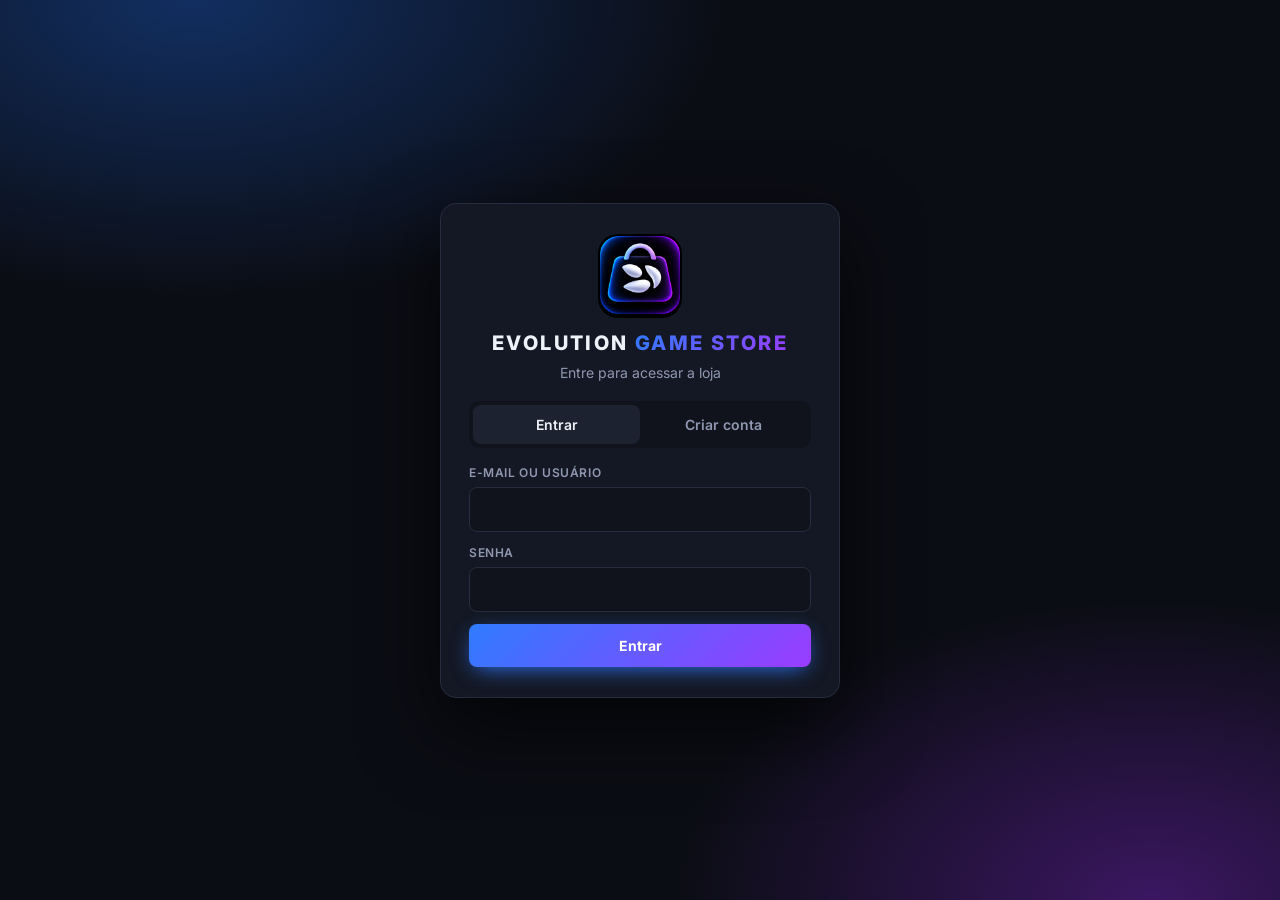
<file: index.html>
<!DOCTYPE html>
<html lang="pt-BR">
<head>
<meta charset="UTF-8">
<meta name="viewport" content="width=device-width, initial-scale=1, viewport-fit=cover">
<title>Evolution Game Store</title>
<meta name="theme-color" content="#0b0d14">
<link rel="icon" href="favicon.png">
<link rel="preconnect" href="https://fonts.googleapis.com">
<link href="https://fonts.googleapis.com/css2?family=Inter:wght@400;500;600;700;800&display=swap" rel="stylesheet">
<link rel="stylesheet" href="style.css">
</head>
<body>

<!-- AUTENTICAÇÃO (obrigatória) -->
<div id="auth" class="auth">
  <div class="auth-card">
    <img src="logo.png" class="auth-logo" alt="Evolution Game Store">
    <h1>EVOLUTION <span>GAME STORE</span></h1>
    <p class="auth-sub">Entre para acessar a loja</p>
    <div class="tabs">
      <button class="tab on" data-tab="login">Entrar</button>
      <button class="tab" data-tab="register">Criar conta</button>
    </div>

    <form id="form-login" class="form">
      <label>E-mail ou usuário<input id="l-id" autocomplete="username" required></label>
      <label>Senha<input id="l-pass" type="password" autocomplete="current-password" required></label>
      <div class="err" id="l-err"></div>
      <button class="btn btn-primary btn-block" type="submit">Entrar</button>
    </form>

    <form id="form-register" class="form hidden">
      <label>E-mail<input id="r-email" type="email" autocomplete="email" required></label>
      <label>Usuário<input id="r-user" autocomplete="username" maxlength="20" placeholder="letras, números e _" required></label>
      <label>Data de nascimento<input id="r-birth" type="date" required></label>
      <label>Senha<input id="r-pass" type="password" minlength="6" autocomplete="new-password" required></label>
      <div class="err" id="r-err"></div>
      <button class="btn btn-primary btn-block" type="submit">Criar conta</button>
    </form>
  </div>
</div>

<!-- APP -->
<div class="bgfx"></div>
<div id="app" class="hidden">
  <header class="topbar">
    <a class="brand" href="#/"><img src="logo.png" alt=""><span>EVOLUTION<small>GAME STORE</small></span></a>
    <nav class="topnav" id="topnav">
      <a href="#/" data-r="store">Loja</a>
      <a href="#/biblioteca" data-r="library">Biblioteca</a>
      <a href="#/espera" data-r="wish">Lista de espera <b id="wish-count" class="pill hidden"></b></a>
    </nav>
    <div class="search">
      <svg viewBox="0 0 24 24"><circle cx="11" cy="11" r="7"/><path d="M21 21l-4.3-4.3"/></svg>
      <input id="q" type="search" placeholder="Pesquisar jogos, produtoras..." autocomplete="off">
    </div>
    <a class="gear" href="#/config" data-r="settings" title="Configurações"><svg viewBox="0 0 24 24"><circle cx="12" cy="12" r="3"/><path d="M19.4 15a1.7 1.7 0 00.3 1.8l.1.1a2 2 0 11-2.8 2.8l-.1-.1a1.7 1.7 0 00-1.8-.3 1.7 1.7 0 00-1 1.5V21a2 2 0 11-4 0v-.1a1.7 1.7 0 00-1.1-1.5 1.7 1.7 0 00-1.8.3l-.1.1a2 2 0 11-2.8-2.8l.1-.1a1.7 1.7 0 00.3-1.8 1.7 1.7 0 00-1.5-1H3a2 2 0 110-4h.1a1.7 1.7 0 001.5-1.1 1.7 1.7 0 00-.3-1.8l-.1-.1a2 2 0 112.8-2.8l.1.1a1.7 1.7 0 001.8.3H9a1.7 1.7 0 001-1.5V3a2 2 0 114 0v.1a1.7 1.7 0 001 1.5 1.7 1.7 0 001.8-.3l.1-.1a2 2 0 112.8 2.8l-.1.1a1.7 1.7 0 00-.3 1.8V9a1.7 1.7 0 001.5 1H21a2 2 0 110 4h-.1a1.7 1.7 0 00-1.5 1z"/></svg></a>
    <a class="userchip" href="#/conta"><span class="avatar" id="u-avatar">?</span><span id="u-name" class="u-name"></span></a>
  </header>

  <main id="view"></main>

  <footer class="footer">
    <img src="logo.png" alt=""><span>© Evolution Game Store</span>
  </footer>

  <nav class="bottomnav" id="bottomnav">
    <a href="#/" data-r="store"><svg viewBox="0 0 24 24"><path d="M3 10l9-7 9 7v10a2 2 0 01-2 2H5a2 2 0 01-2-2z"/></svg>Loja</a>
    <a href="#/biblioteca" data-r="library"><svg viewBox="0 0 24 24"><path d="M4 4h4v16H4zM10 4h4v16h-4zM16 6l4-1 3 15-4 1z"/></svg>Biblioteca</a>
    <a href="#/espera" data-r="wish"><svg viewBox="0 0 24 24"><circle cx="12" cy="12" r="9"/><path d="M12 7v5l3 2"/></svg>Espera</a>
    <a href="#/conta" data-r="account"><svg viewBox="0 0 24 24"><circle cx="12" cy="8" r="4"/><path d="M4 21a8 8 0 0116 0"/></svg>Conta</a>
  </nav>
</div>

<div id="toast" class="toast"></div>
<script src="app.js"></script>
</body>
</html>
</file>
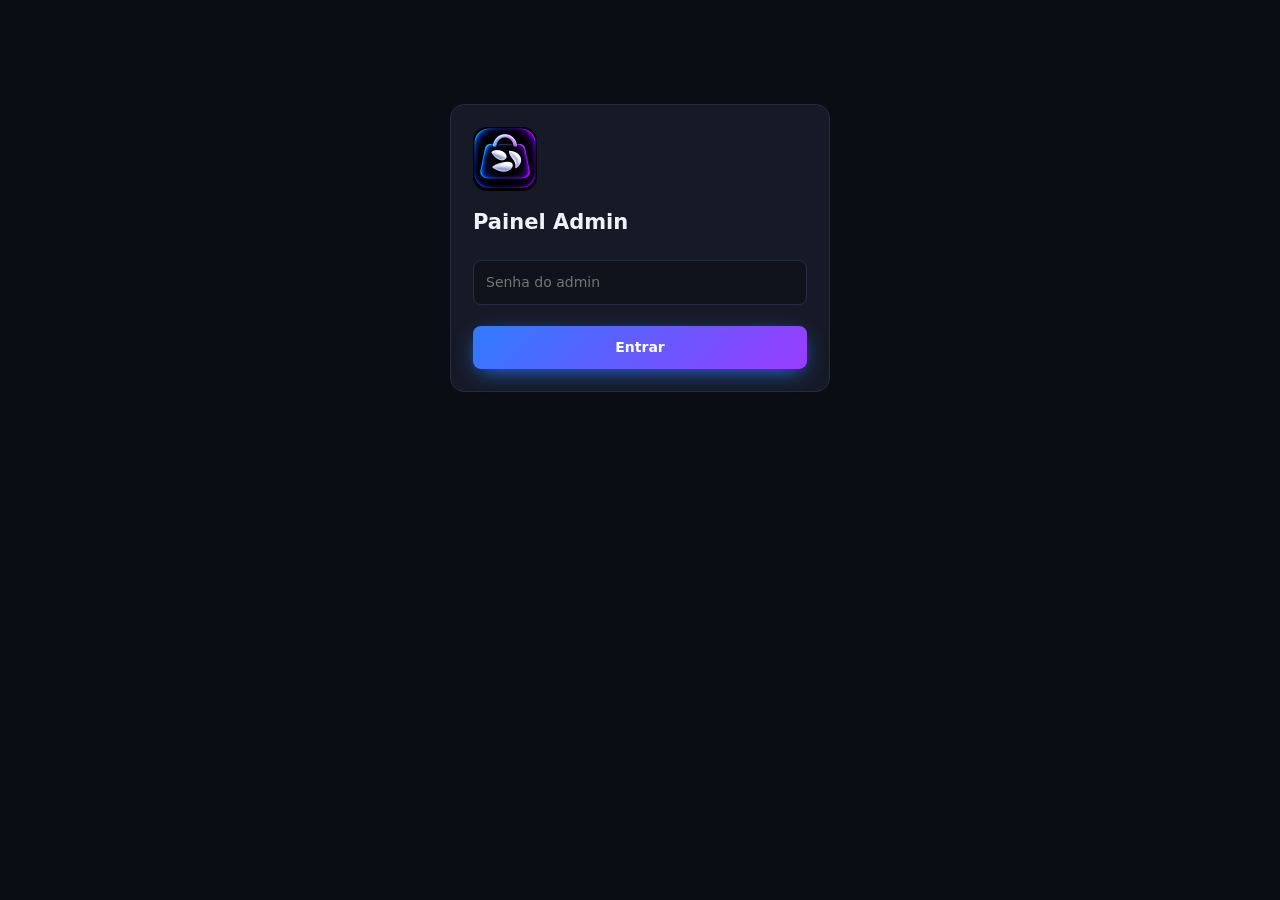
<file: admin.html>
<!DOCTYPE html>
<html lang="pt-BR"><head><meta charset="UTF-8"><meta name="viewport" content="width=device-width,initial-scale=1">
<title>Admin · Evolution Game Store</title><link rel="icon" href="favicon.png"><link rel="stylesheet" href="style.css">
<style>body{padding:24px}.wrap{max-width:980px;margin:auto}.f2{display:grid;grid-template-columns:1fr 1fr;gap:12px}.f2 .full{grid-column:1/-1}
.lbl{display:flex;flex-direction:column;gap:5px;font-size:12px;color:var(--mut);font-weight:600;text-transform:uppercase}
.prev{width:90px;height:90px;border-radius:8px;object-fit:cover;background:var(--panel2)}.prev.w{width:160px;height:90px}
.pv{display:flex;gap:14px;align-items:center}@media(max-width:700px){.f2{grid-template-columns:1fr}}</style></head>
<body><div class="wrap">
<div id="lock" class="box" style="max-width:380px;margin:80px auto"><img src="logo.png" style="width:64px;border-radius:14px;margin-bottom:10px"><h2>Painel Admin</h2><br>
<input id="pw" type="password" placeholder="Senha do admin"><br><br><button class="btn btn-primary btn-block" onclick="unlock()">Entrar</button></div>

<div id="panel" class="hidden">
<h1 class="ph-title">Evolution Game Store · Admin</h1><p class="ph-sub">Cadastre jogos no Firebase de jogos. Sem link = “Em breve”.</p>
<div class="box" style="margin-bottom:20px"><h3 id="ftitle">Novo jogo</h3>
<div class="f2">
<label class="lbl">ID do jogo<input id="id" placeholder="auto"></label>
<label class="lbl">Nome<input id="nome"></label>
<label class="lbl">Produtora<input id="produtora"></label>
<label class="lbl">Peso (ex: 12 GB)<input id="peso"></label>
<label class="lbl">Classificação indicativa<select id="classificacao"><option>L</option><option>10</option><option>12</option><option>14</option><option>16</option><option>18</option></select></label>
<label class="lbl">Valor (0 = grátis)<input id="valor" type="number" min="0" step="0.01" value="0"></label>
<label class="lbl">Gêneros (separe por vírgula)<input id="genero" placeholder="Ação, Aventura"></label>
<label class="lbl">Lançamento<input id="lancamento" type="date"></label>
<label class="lbl">Versão<input id="versao"></label>
<label class="lbl">Idiomas<input id="idiomas" placeholder="Português, Inglês"></label>
<label class="lbl full">Descrição<textarea id="descricao" rows="4"></textarea></label>
<label class="lbl full">Requisitos do sistema<textarea id="requisitos" rows="3"></textarea></label>
<label class="lbl full">Link do Pixeldrain (vazio = Em breve)<input id="link" placeholder="https://pixeldrain.com/u/XXXXXXXX"></label>
<div class="lbl pv"><img id="pc" class="prev"><div>Capa (quadrada)<br><input type="file" id="fc" accept="image/*"></div></div>
<div class="lbl pv"><img id="pb" class="prev w"><div>Banner<br><input type="file" id="fb" accept="image/*"></div></div>
</div><br><div style="display:flex;gap:10px;flex-wrap:wrap"><button class="btn btn-primary" onclick="save()">Salvar jogo</button><button class="btn" onclick="clearForm()">Limpar</button><button class="btn" onclick="importLocal()">Importar jogos.json</button></div></div>
<div id="list"></div></div></div>
<script>
const ADMIN_PASS='evolution@admin'; // TROQUE essa senha
const DB='https://project-8231730293140055887-default-rtdb.asia-southeast1.firebasedatabase.app';
const $=s=>document.querySelector(s);const esc=s=>String(s??'').replace(/[&<>"']/g,c=>({'&':'&amp;','<':'&lt;','>':'&gt;','"':'&quot;',"'":'&#39;'}[c]));
let games=[],capa='',banner='';
async function api(p,m='GET',b){const r=await fetch(`${DB}/${p}.json`,{method:m,headers:{'Content-Type':'application/json'},body:b===undefined?undefined:JSON.stringify(b)});if(!r.ok)throw new Error(r.status);return r.json()}
function unlock(){if($('#pw').value!==ADMIN_PASS)return alert('Senha incorreta');$('#lock').classList.add('hidden');$('#panel').classList.remove('hidden');load()}
async function load(){const d=await api('jogos');games=d?(Array.isArray(d)?d:Object.values(d)).filter(Boolean):[];render()}
function render(){$('#list').innerHTML=games.map(g=>`<div class="row"><img src="${esc(g.capa)}" onerror="this.style.visibility='hidden'"><div class="grow"><h3>${esc(g.nome)} <small style="color:var(--mut)">#${esc(g.id)}</small></h3><div class="dev">${esc(g.produtora)} · ${esc(g.peso||'—')} · ${g.link?'Disponível':'Em breve'}</div></div><div class="acts"><button class="btn btn-sm" onclick="edit('${esc(g.id)}')">Editar</button><button class="btn btn-sm btn-danger" onclick="del('${esc(g.id)}')">Excluir</button></div></div>`).join('')||'<div class="empty">Nenhum jogo no Firebase ainda. Clique em “Importar jogos.json”.</div>'}
function img(file,w,h){return new Promise(res=>{const r=new FileReader();r.onload=()=>{const i=new Image();i.onload=()=>{const c=document.createElement('canvas');c.width=w;c.height=h;const x=c.getContext('2d');const s=Math.max(w/i.width,h/i.height),dw=i.width*s,dh=i.height*s;x.drawImage(i,(w-dw)/2,(h-dh)/2,dw,dh);res(c.toDataURL('image/jpeg',.82))};i.src=r.result};r.readAsDataURL(file)})}
$('#fc').onchange=async e=>{if(e.target.files[0]){capa=await img(e.target.files[0],600,600);$('#pc').src=capa}};
$('#fb').onchange=async e=>{if(e.target.files[0]){banner=await img(e.target.files[0],1280,720);$('#pb').src=banner}};
const F=['id','nome','produtora','peso','classificacao','valor','descricao','link','genero','lancamento','versao','idiomas','requisitos'];
function clearForm(){F.forEach(k=>$('#'+k).value=k==='valor'?0:k==='classificacao'?'L':'');capa=banner='';$('#pc').removeAttribute('src');$('#pb').removeAttribute('src');$('#ftitle').textContent='Novo jogo'}
function edit(id){const g=games.find(x=>x.id==id);F.forEach(k=>$('#'+k).value=Array.isArray(g[k])?g[k].join(', '):(g[k]??''));capa=g.capa||'';banner=g.banner||'';$('#pc').src=capa;$('#pb').src=banner;$('#ftitle').textContent='Editando #'+id;scrollTo(0,0)}
async function save(){const g={};F.forEach(k=>g[k]=$('#'+k).value.trim());if(!g.nome)return alert('Informe o nome');
 g.id=g.id||String(Math.max(0,...games.map(x=>parseInt(x.id)||0))+1).padStart(3,'0');g.id=g.id.replace(/[^\w-]/g,'');g.valor=parseFloat(g.valor)||0;g.genero=g.genero.split(',').map(x=>x.trim()).filter(Boolean);g.capa=capa;g.banner=banner;
 await api('jogos/'+g.id,'PUT',g);clearForm();await load();alert('Salvo!')}
async function del(id){if(confirm('Excluir jogo #'+id+'?')){await api('jogos/'+id,'DELETE');load()}}
async function importLocal(){if(!confirm('Importar o jogos.json local para o Firebase? (sobrescreve IDs iguais)'))return;
 const l=await (await fetch('jogos.json')).json();for(const g of l)await api('jogos/'+g.id,'PUT',g);await load();alert('Importados '+l.length+' jogos')}
</script></body></html>
</file>
<file: style.css>
:root{--bg:#0b0d14;--bg2:#10131c;--panel:#161a26;--panel2:#1d2230;--line:#262c3d;--tx:#eef1f8;--mut:#8f98b0;--a:#2f7bff;--b:#9a3cff;--grad:linear-gradient(135deg,#2f7bff,#9a3cff);--ok:#22c55e;--warn:#f59e0b;--bad:#ef4444;--r:10px;--top:64px}
*{box-sizing:border-box;margin:0;padding:0}
html{scroll-behavior:smooth}
body{background:var(--bg);color:var(--tx);font:14px/1.5 Inter,system-ui,sans-serif;min-height:100vh;-webkit-font-smoothing:antialiased}
a{color:inherit;text-decoration:none}
svg{width:20px;height:20px;fill:none;stroke:currentColor;stroke-width:1.8;stroke-linecap:round;stroke-linejoin:round}
button,input,textarea,select{font:inherit;color:inherit}
.hidden{display:none!important}
::-webkit-scrollbar{width:10px}::-webkit-scrollbar-thumb{background:#2a3147;border-radius:8px}::-webkit-scrollbar-track{background:var(--bg)}

/* AUTH */
.auth{position:fixed;inset:0;display:flex;align-items:center;justify-content:center;padding:20px;z-index:50;overflow:auto;background:radial-gradient(900px 500px at 15% 0,#1a2f66 0,transparent 60%),radial-gradient(800px 500px at 90% 100%,#4a1a7a 0,transparent 60%),var(--bg)}
.auth-card{width:100%;max-width:400px;background:rgba(22,26,38,.92);border:1px solid var(--line);border-radius:16px;padding:30px 28px;box-shadow:0 30px 80px #000a;backdrop-filter:blur(10px)}
.auth-logo{width:84px;height:84px;display:block;margin:0 auto 10px;border-radius:20px}
.auth-card h1{text-align:center;font-size:20px;font-weight:800;letter-spacing:.12em}
.auth-card h1 span{background:var(--grad);-webkit-background-clip:text;background-clip:text;color:transparent}
.auth-sub{text-align:center;color:var(--mut);margin:4px 0 18px}
.tabs{display:flex;background:var(--bg2);border-radius:10px;padding:4px;margin-bottom:16px}
.tab{flex:1;background:none;border:0;padding:9px;border-radius:8px;color:var(--mut);font-weight:600;cursor:pointer}
.tab.on{background:var(--panel2);color:var(--tx)}
.form{display:flex;flex-direction:column;gap:12px}
.form label{display:flex;flex-direction:column;gap:5px;font-size:12px;color:var(--mut);font-weight:600;text-transform:uppercase;letter-spacing:.05em}
input,textarea,select{background:var(--bg2);border:1px solid var(--line);border-radius:8px;padding:11px 12px;outline:none;transition:.15s;text-transform:none;letter-spacing:0;font-weight:400;font-size:14px;width:100%}
input:focus,textarea:focus,select:focus{border-color:var(--a);box-shadow:0 0 0 3px #2f7bff33}
.err{color:#ff7b7b;font-size:13px;min-height:0}
.err:empty{display:none}

/* BOTÕES */
.btn{display:inline-flex;align-items:center;justify-content:center;gap:8px;padding:11px 20px;border-radius:8px;border:1px solid var(--line);background:var(--panel2);font-weight:700;cursor:pointer;transition:.15s;white-space:nowrap}
.btn:hover{background:#262d42}
.btn-primary{background:var(--grad);border:0;color:#fff}
.btn-primary:hover{filter:brightness(1.12);background:var(--grad)}
.btn-block{width:100%}
.btn-ghost{background:transparent}
.btn-danger{color:#ff7b7b;border-color:#5a2230}
.btn[disabled],.btn.off{opacity:.55;cursor:not-allowed;filter:none}
.btn-sm{padding:7px 12px;font-size:12px}

/* TOPBAR */
.topbar{position:sticky;top:0;z-index:30;height:var(--top);display:flex;align-items:center;gap:22px;padding:0 28px;background:rgba(11,13,20,.92);backdrop-filter:blur(14px);border-bottom:1px solid var(--line)}
.brand{display:flex;align-items:center;gap:10px;font-weight:800;letter-spacing:.14em;font-size:14px;line-height:1.05}
.brand img{width:38px;height:38px;border-radius:10px}
.brand small{display:block;font-size:9px;letter-spacing:.3em;background:var(--grad);-webkit-background-clip:text;background-clip:text;color:transparent}
.topnav{display:flex;gap:4px}
.topnav a{padding:8px 14px;border-radius:8px;color:var(--mut);font-weight:600}
.topnav a:hover{color:var(--tx);background:var(--panel)}
.topnav a.on{color:var(--tx);background:var(--panel2)}
.pill{background:var(--grad);color:#fff;border-radius:20px;font-size:11px;padding:1px 7px;margin-left:4px}
.search{flex:1;max-width:460px;margin-left:auto;position:relative}
.search svg{position:absolute;left:12px;top:50%;transform:translateY(-50%);color:var(--mut);width:18px;height:18px}
.search input{padding-left:38px;border-radius:30px;background:var(--panel)}
.userchip{display:flex;align-items:center;gap:9px;padding:5px 12px 5px 5px;border-radius:30px;background:var(--panel);border:1px solid var(--line)}
.avatar{width:30px;height:30px;border-radius:50%;background:var(--grad);display:grid;place-items:center;font-weight:800;font-size:13px}
.u-name{font-weight:600;max-width:110px;overflow:hidden;text-overflow:ellipsis;white-space:nowrap}

main{max-width:1400px;margin:0 auto;padding:24px 28px 60px;min-height:calc(100vh - 140px)}
.footer{display:flex;align-items:center;gap:10px;justify-content:center;color:var(--mut);padding:22px;border-top:1px solid var(--line);font-size:12px}
.footer img{width:22px;border-radius:6px}
.bottomnav{display:none}

/* HERO */
.hero{position:relative;border-radius:16px;overflow:hidden;height:440px;background:var(--panel);margin-bottom:34px;display:flex;gap:14px}
.hero-main{position:relative;flex:1;overflow:hidden;border-radius:16px;cursor:pointer}
.hero-slide{position:absolute;inset:0;opacity:0;transition:opacity .6s;display:flex;align-items:flex-end}
.hero-slide.on{opacity:1}
.hero-bg{position:absolute;inset:0;width:100%;height:100%;object-fit:cover}
.hero-bg.blur{filter:blur(22px) brightness(.7);transform:scale(1.2)}
.hero-slide::after{content:"";position:absolute;inset:0;background:linear-gradient(0deg,#0b0d14f2 5%,#0b0d1480 45%,transparent 80%),linear-gradient(90deg,#0b0d14cc,transparent 60%)}
.hero-info{position:relative;z-index:2;padding:34px;max-width:620px}
.hero-info h2{font-size:38px;font-weight:800;line-height:1.1;margin:8px 0}
.hero-info p{color:#c8cee0;display:-webkit-box;-webkit-line-clamp:3;-webkit-box-orient:vertical;overflow:hidden;margin-bottom:16px}
.hero-act{display:flex;gap:12px;align-items:center}
.hero-list{width:230px;display:flex;flex-direction:column;gap:6px;overflow:hidden}
.hero-item{flex:1;display:flex;align-items:center;gap:10px;background:var(--panel);border:1px solid transparent;border-radius:12px;padding:8px;cursor:pointer;transition:.2s;min-height:0}
.hero-item:hover{background:var(--panel2)}
.hero-item.on{background:var(--panel2);border-color:#3a4570}
.hero-item img,.hero-item .ph{width:46px;height:46px;border-radius:8px;object-fit:cover;flex:none}
.hero-item span{font-weight:600;font-size:13px;line-height:1.25;display:-webkit-box;-webkit-line-clamp:2;-webkit-box-orient:vertical;overflow:hidden}

/* SEÇÕES */
.sec{margin-bottom:38px}
.sec-h{display:flex;align-items:center;justify-content:space-between;margin-bottom:14px}
.sec-h h2{font-size:20px;font-weight:800}
.chips{display:flex;gap:8px;flex-wrap:wrap;margin-bottom:22px}
.chip{background:var(--panel);border:1px solid var(--line);color:var(--mut);padding:7px 16px;border-radius:30px;font-weight:600;cursor:pointer}
.chip.on{background:var(--grad);border-color:transparent;color:#fff}
.grid{display:grid;grid-template-columns:repeat(auto-fill,minmax(190px,1fr));gap:18px}
.card{background:var(--panel);border:1px solid var(--line);border-radius:12px;overflow:hidden;cursor:pointer;transition:.2s;display:flex;flex-direction:column}
.card:hover{transform:translateY(-5px);border-color:#3a4570;box-shadow:0 14px 34px #0009}
.cover{position:relative;aspect-ratio:1/1;background:var(--panel2);overflow:hidden}
.cover img{width:100%;height:100%;object-fit:cover;display:block}
.ph{display:grid;place-items:center;background:linear-gradient(135deg,#1b2a55,#3a1b61);font-weight:800;font-size:38px;color:#ffffffaa;width:100%;height:100%}
.tl{position:absolute;top:8px;left:8px;display:flex;gap:6px;flex-wrap:wrap}
.tag{font-size:10px;font-weight:800;letter-spacing:.06em;padding:3px 8px;border-radius:5px;background:#000b;backdrop-filter:blur(6px);text-transform:uppercase}
.tag.soon{background:var(--warn);color:#201400}
.tag.lib{background:var(--ok);color:#03200e}
.card-b{padding:12px;display:flex;flex-direction:column;gap:2px;flex:1}
.card-b h3{font-size:14px;font-weight:700;line-height:1.3;display:-webkit-box;-webkit-line-clamp:2;-webkit-box-orient:vertical;overflow:hidden}
.card-b .dev{color:var(--mut);font-size:12px;white-space:nowrap;overflow:hidden;text-overflow:ellipsis}
.card-f{margin-top:auto;padding-top:8px;display:flex;align-items:center;justify-content:space-between;gap:6px}
.price{font-weight:700}
.price.free{color:var(--ok)}
.price.soon{color:var(--warn);font-size:12px}
.age{display:inline-grid;place-items:center;min-width:26px;height:26px;border-radius:5px;font-weight:800;font-size:12px;padding:0 5px;color:#fff}
.age.l{background:#0b9a4a}.age.a10{background:#1572d8}.age.a12{background:#d7a300;color:#1a1300}.age.a14{background:#e8731a}.age.a16{background:#d52a2a}.age.a18{background:#111;border:1px solid #555}

/* PÁGINA DO JOGO */
.back{display:inline-flex;align-items:center;gap:6px;color:var(--mut);font-weight:600;margin-bottom:14px;background:none;border:0;cursor:pointer}
.back:hover{color:var(--tx)}
.gp-banner{position:relative;height:340px;border-radius:16px;overflow:hidden;background:var(--panel)}
.gp-banner::after{content:"";position:absolute;inset:0;background:linear-gradient(0deg,var(--bg) 0,#0b0d1466 55%,transparent)}
.gp-banner .hero-bg{position:absolute}
.gp-head{position:relative;margin-top:-120px;z-index:2;padding:0 28px;display:flex;gap:24px;align-items:flex-end}
.gp-cover{width:200px;height:200px;border-radius:14px;overflow:hidden;flex:none;box-shadow:0 14px 40px #000c;border:2px solid var(--line);background:var(--panel2)}
.gp-cover img{width:100%;height:100%;object-fit:cover}
.gp-head h1{font-size:34px;font-weight:800;line-height:1.1;margin-bottom:6px}
.gp-meta{display:flex;gap:10px;align-items:center;color:var(--mut);flex-wrap:wrap}
.gp-body{display:grid;grid-template-columns:1fr 340px;gap:28px;margin-top:28px}
.box{background:var(--panel);border:1px solid var(--line);border-radius:14px;padding:22px}
.box h3{font-size:16px;margin-bottom:12px}
.desc{color:#c8cee0;white-space:pre-line}
.side{display:flex;flex-direction:column;gap:12px;align-self:start;position:sticky;top:calc(var(--top) + 16px)}
.side .big{font-size:26px;font-weight:800}
.side .big.free{color:var(--ok)}
.side .big.soon{color:var(--warn)}
.info-row{display:flex;justify-content:space-between;gap:12px;padding:10px 0;border-bottom:1px solid var(--line)}
.info-row:last-child{border:0}
.info-row span:first-child{color:var(--mut)}
.info-row span:last-child{font-weight:600;text-align:right}
.note{font-size:12px;color:var(--mut);text-align:center}
.note.warn{color:var(--warn)}

/* LISTAS / CONTA */
.ph-title{font-size:28px;font-weight:800;margin-bottom:4px}
.ph-sub{color:var(--mut);margin-bottom:22px}
.row{display:flex;align-items:center;gap:16px;background:var(--panel);border:1px solid var(--line);border-radius:12px;padding:12px;margin-bottom:10px}
.row img,.row .ph{width:72px;height:72px;border-radius:10px;object-fit:cover;flex:none;cursor:pointer;font-size:24px}
.row .grow{flex:1;min-width:0;cursor:pointer}
.row h3{font-size:15px}
.row .dev{color:var(--mut);font-size:12px}
.row .acts{display:flex;gap:8px;flex-wrap:wrap}
.empty{text-align:center;padding:70px 20px;color:var(--mut);border:1px dashed var(--line);border-radius:14px}
.empty h3{color:var(--tx);margin-bottom:6px}
.empty .btn{margin-top:16px}
.acc{max-width:640px}
.acc-top{display:flex;align-items:center;gap:18px;margin-bottom:20px}
.acc-top .avatar{width:74px;height:74px;font-size:30px}
.stats{display:grid;grid-template-columns:repeat(3,1fr);gap:12px;margin-bottom:18px}
.stat{background:var(--panel2);border-radius:10px;padding:14px;text-align:center}
.stat b{display:block;font-size:24px}
.stat span{color:var(--mut);font-size:12px}
.loading{display:grid;place-items:center;padding:100px;color:var(--mut);gap:14px}
.spin{width:34px;height:34px;border:3px solid var(--line);border-top-color:var(--a);border-radius:50%;animation:s .8s linear infinite}
@keyframes s{to{transform:rotate(360deg)}}
.toast{position:fixed;left:50%;bottom:30px;transform:translate(-50%,30px);background:var(--panel2);border:1px solid #3a4570;padding:12px 20px;border-radius:10px;opacity:0;pointer-events:none;transition:.25s;z-index:99;font-weight:600;max-width:90vw}
.toast.on{opacity:1;transform:translate(-50%,0)}
.toast.bad{border-color:var(--bad)}

/* MOBILE: só visualizar, pesquisar e ver conta */
@media(max-width:820px){
  :root{--top:56px}
  .topbar{padding:0 14px;gap:10px;flex-wrap:wrap;height:auto;padding-top:8px;padding-bottom:8px}
  .topnav,.u-name{display:none}
  .brand span{display:none}
  .search{order:3;flex:1 1 100%;max-width:none;margin:0}
  .search{flex:1}
  .userchip{margin-left:auto;padding:4px}
  .brand{margin-right:auto}
  main{padding:14px 14px 90px}
  .bottomnav{display:flex;position:fixed;bottom:0;left:0;right:0;z-index:40;background:#0b0d14f5;backdrop-filter:blur(14px);border-top:1px solid var(--line);padding:6px 0 max(6px,env(safe-area-inset-bottom))}
  .bottomnav a{flex:1;display:flex;flex-direction:column;align-items:center;gap:2px;font-size:11px;color:var(--mut);padding:4px}
  .bottomnav a.on{color:#fff}
  .bottomnav a.on svg{stroke:var(--a)}
  .footer{display:none}
  .hero{height:300px;margin-bottom:24px}
  .hero-list{display:none}
  .hero-info{padding:18px}.hero-info h2{font-size:24px}.hero-info p{-webkit-line-clamp:2;font-size:13px}
  .grid{grid-template-columns:repeat(2,1fr);gap:12px}
  .gp-banner{height:200px}
  .gp-head{flex-direction:column;align-items:flex-start;padding:0 4px;margin-top:-70px;gap:12px}
  .gp-cover{width:130px;height:130px}.gp-head h1{font-size:24px}
  .gp-body{grid-template-columns:1fr}
  .side{position:static;order:-1}
  .row{flex-wrap:wrap}
  .row .acts{width:100%}
  .stats{grid-template-columns:1fr 1fr 1fr}
}

/* ═══ V2: TEMAS, COR, ANIMAÇÕES ═══ */
:root{--a2:#9a3cff;--sh:0 14px 34px #0009}
html[data-cor=verde]{--a:#10b981;--b:#06b6d4;--grad:linear-gradient(135deg,#10b981,#06b6d4)}
html[data-cor=ciano]{--a:#06b6d4;--b:#3b82f6;--grad:linear-gradient(135deg,#06b6d4,#3b82f6)}
html[data-cor=rosa]{--a:#ec4899;--b:#8b5cf6;--grad:linear-gradient(135deg,#ec4899,#8b5cf6)}
html[data-cor=laranja]{--a:#f59e0b;--b:#ef4444;--grad:linear-gradient(135deg,#f59e0b,#ef4444)}
html[data-cor=vermelho]{--a:#ef4444;--b:#f97316;--grad:linear-gradient(135deg,#ef4444,#f97316)}
html[data-tema=meianoite]{--bg:#060a1c;--bg2:#0a1030;--panel:#0e1538;--panel2:#141d4a;--line:#1f2b66;--mut:#8b9ad6}
html[data-tema=amoled]{--bg:#000;--bg2:#070707;--panel:#0d0d0d;--panel2:#161616;--line:#222}
html[data-tema=claro]{--bg:#eef1f8;--bg2:#fff;--panel:#fff;--panel2:#eaedf6;--line:#d5dbea;--tx:#141826;--mut:#5d667f;--sh:0 14px 30px #1a2a5a22}
html[data-tema=claro] .topbar{background:#ffffffe8}html[data-tema=claro] .bottomnav{background:#fffffff5}
html[data-tema=claro] .hero-slide::after,html[data-tema=claro] .gp-banner::after{filter:none}
html[data-tema=claro] .hero-info{color:#fff}html[data-tema=claro] .hero-info p{color:#e5e9f5}
html[data-tema=claro] .tag{color:#fff}html[data-tema=claro] .desc,html[data-tema=claro] .hero-info p{color:inherit}
html[data-fonte=pequena]{font-size:93%}html[data-fonte=grande]{font-size:108%}
html[data-raio=reto]{--r:2px}html[data-raio=reto] .card,html[data-raio=reto] .box,html[data-raio=reto] .row,html[data-raio=reto] .hero,html[data-raio=reto] .gp-banner,html[data-raio=reto] .hero-main,html[data-raio=reto] .gp-cover,html[data-raio=reto] .btn,html[data-raio=reto] input,html[data-raio=reto] select,html[data-raio=reto] textarea{border-radius:3px}
html[data-raio=redondo] .card,html[data-raio=redondo] .box,html[data-raio=redondo] .row,html[data-raio=redondo] .hero,html[data-raio=redondo] .hero-main{border-radius:24px}html[data-raio=redondo] .btn{border-radius:30px}
html[data-dens=compacto] main{padding-top:14px}html[data-dens=compacto] .grid{gap:12px}html[data-dens=compacto] .sec{margin-bottom:24px}html[data-dens=compacto] .box{padding:15px}html[data-dens=compacto] .card-b{padding:9px}
html[data-cols=grande] .grid{grid-template-columns:repeat(auto-fill,minmax(250px,1fr))}html[data-cols=pequeno] .grid{grid-template-columns:repeat(auto-fill,minmax(150px,1fr))}
@media(max-width:820px){html[data-cols] .grid{grid-template-columns:repeat(2,1fr)}}
body{transition:background .3s}
.bgfx{position:fixed;inset:0;z-index:-1;pointer-events:none;background:radial-gradient(700px 420px at 8% -5%,color-mix(in srgb,var(--a) 22%,transparent),transparent 70%),radial-gradient(700px 480px at 100% 105%,color-mix(in srgb,var(--b) 20%,transparent),transparent 70%);animation:glow 14s ease-in-out infinite alternate}
html[data-fundo=off] .bgfx{display:none}
@keyframes glow{to{opacity:.55;transform:scale(1.06)}}
@keyframes up{from{opacity:0;transform:translateY(18px)}to{opacity:1;transform:none}}
@keyframes pop{from{opacity:0;transform:scale(.92)}to{opacity:1;transform:none}}
@keyframes kb{from{transform:scale(1)}to{transform:scale(1.09)}}
@keyframes shine{to{transform:translateX(130%) skewX(-20deg)}}
@keyframes bar{from{width:0}to{width:100%}}
@keyframes float{50%{transform:translateY(-7px)}}
.page-in{animation:up .45s cubic-bezier(.2,.8,.2,1)}
.card{animation:up .55s cubic-bezier(.2,.8,.2,1) both;animation-delay:calc(var(--i,0)*45ms)}
.rev{animation:up .5s both;animation-delay:calc(var(--i,0)*60ms)}
.box{animation:pop .4s both}
.auth-card{animation:pop .6s cubic-bezier(.2,.8,.2,1)}.auth-logo{animation:float 4s ease-in-out infinite}
.auth{background:radial-gradient(900px 500px at 15% 0,color-mix(in srgb,var(--a) 38%,#000) 0,transparent 60%),radial-gradient(800px 500px at 90% 100%,color-mix(in srgb,var(--b) 38%,#000) 0,transparent 60%),var(--bg)}
.hero-slide.on .hero-bg{animation:kb 9s ease-out both}
.hero-slide.on .hero-info>*{animation:up .7s both}.hero-slide.on .hero-info>*:nth-child(2){animation-delay:.08s}.hero-slide.on .hero-info>*:nth-child(3){animation-delay:.16s}.hero-slide.on .hero-info>*:nth-child(4){animation-delay:.24s}
.hero-item{position:relative;overflow:hidden}.hero-item.on::after{content:"";position:absolute;left:0;bottom:0;height:3px;background:var(--grad);animation:bar var(--hv,6s) linear forwards}.hero.noauto .hero-item.on::after{animation:none;width:100%}
.btn{position:relative;overflow:hidden}.btn:active{transform:scale(.97)}
.btn-primary::before{content:"";position:absolute;inset:0;width:50%;background:linear-gradient(90deg,transparent,#fff5,transparent);transform:translateX(-130%) skewX(-20deg)}
.btn-primary:hover::before{animation:shine .7s}.btn-primary{box-shadow:0 6px 22px -6px var(--a)}
.btn-lg{padding:15px;font-size:15px}.btn-on{border-color:var(--ok);color:var(--ok)}
.card:hover .cover img{transform:scale(1.07)}.cover img{transition:transform .5s}
.card::after{content:"";position:absolute;inset:0;border-radius:inherit;pointer-events:none;opacity:0;transition:.3s;box-shadow:inset 0 0 0 1px var(--a)}.card{position:relative}.card:hover::after{opacity:1}
.rt{position:absolute;right:8px;bottom:8px;background:#000c;color:#fbbf24;font-weight:800;font-size:12px;padding:3px 8px;border-radius:20px}
.stars{background:linear-gradient(90deg,#fbbf24 var(--p),#454d66 var(--p));-webkit-background-clip:text;background-clip:text;color:transparent;letter-spacing:2px;font-size:15px;white-space:nowrap}
.rtline{display:inline-flex;align-items:center;gap:6px}.rtline small{color:var(--mut)}
.toolbar{display:flex;justify-content:space-between;gap:14px;flex-wrap:wrap;align-items:center;margin-bottom:22px}.toolbar .chips{margin:0}
.selects{display:flex;gap:10px}.selects select{width:auto;border-radius:30px;background:var(--panel);padding:8px 14px}
.cnt{background:var(--panel2);border-radius:20px;padding:2px 11px;color:var(--mut);font-weight:700;font-size:12px}
.sec-h{justify-content:flex-start;gap:12px}.sec-h h2{position:relative;padding-left:14px}.sec-h h2::before{content:"";position:absolute;left:0;top:4px;bottom:4px;width:4px;border-radius:4px;background:var(--grad)}
.empty .eico{font-size:44px;animation:float 3s ease-in-out infinite}
.muted{color:var(--mut)}.avatar.sm{width:36px;height:36px;flex:none}.avatar.xl{width:74px;height:74px;font-size:30px}
.gear{width:40px;height:40px;display:grid;place-items:center;border-radius:50%;background:var(--panel);border:1px solid var(--line);color:var(--mut);transition:.3s}
.gear:hover,.gear.on{color:var(--tx);transform:rotate(60deg);border-color:var(--a)}
.gp-banner .hero-bg{animation:kb 20s ease-out both alternate infinite}
.gp-tags{display:flex;gap:6px;flex-wrap:wrap;margin-bottom:8px}.gtag{font-size:11px;font-weight:700;padding:3px 10px;border-radius:20px;background:color-mix(in srgb,var(--a) 22%,transparent);border:1px solid color-mix(in srgb,var(--a) 50%,transparent)}
.gp-main{display:flex;flex-direction:column;gap:20px;min-width:0}.gp-meta b{color:#fbbf24}
.buy .btns{display:flex;flex-direction:column;gap:10px;margin-top:14px}
.pstats{display:grid;grid-template-columns:1fr 1fr;gap:10px;margin-top:16px;padding-top:16px;border-top:1px solid var(--line)}.pstats div{background:var(--panel2);border-radius:10px;padding:10px;text-align:center}.pstats b{display:block;font-size:22px;background:var(--grad);-webkit-background-clip:text;background-clip:text;color:transparent}.pstats span{font-size:11px;color:var(--mut);line-height:1.2;display:block}
.rsum{display:flex;gap:28px;align-items:center;flex-wrap:wrap;margin-bottom:20px}
.rbig{text-align:center;min-width:110px}.rbig b{display:block;font-size:46px;line-height:1}.rbig small{display:block;color:var(--mut)}
.rbars{flex:1;min-width:200px;display:flex;flex-direction:column;gap:5px}.rbar{display:flex;align-items:center;gap:8px;font-size:12px;color:var(--mut)}.rbar i{flex:1;height:8px;background:var(--panel2);border-radius:8px;overflow:hidden}.rbar u{display:block;height:100%;background:linear-gradient(90deg,#f59e0b,#fbbf24);border-radius:8px;transition:width .8s}.rbar em{width:22px;font-style:normal;text-align:right}
.rform{background:var(--panel2);border-radius:12px;padding:16px;margin-bottom:20px}.rform-h{font-weight:700;margin-bottom:6px}
.starpick{display:flex;gap:2px;margin-bottom:8px}.starpick button{background:none;border:0;font-size:32px;color:#454d66;cursor:pointer;transition:.15s;line-height:1}
.starpick button.on{color:#fbbf24;text-shadow:0 0 14px #fbbf2488}.starpick button:hover{transform:scale(1.25) rotate(-8deg)}
.starpick:hover button{color:#fbbf24aa}.starpick button:hover~button{color:#454d66}
.rform textarea{resize:vertical;min-height:80px}.rform-f{display:flex;justify-content:space-between;align-items:center;margin-top:10px;color:var(--mut)}
.rev{display:flex;gap:12px;padding:14px 0;border-top:1px solid var(--line)}.rev-b{flex:1;min-width:0}.rev-h{display:flex;gap:10px;align-items:center;flex-wrap:wrap}.rev-h small{color:var(--mut);margin-left:auto}
.rev p{margin-top:4px;color:#c8cee0;white-space:pre-wrap;word-break:break-word}html[data-tema=claro] .rev p,html[data-tema=claro] .desc{color:#3b4360}
.cfg{display:flex;flex-direction:column;gap:18px;max-width:820px}.cfg-s h3{display:flex;gap:10px;align-items:center;margin-bottom:6px}
.cfg-r{display:flex;justify-content:space-between;align-items:center;gap:16px;padding:14px 0;border-top:1px solid var(--line)}.cfg-r small{display:block;color:var(--mut);font-size:12px}
.cfg-r.col{flex-direction:column;align-items:stretch}.inl{display:flex;gap:8px;flex-wrap:wrap}.inl input{flex:1;min-width:140px}
.seg{display:flex;background:var(--bg2);border:1px solid var(--line);border-radius:30px;padding:3px;flex-wrap:wrap}.seg button{background:none;border:0;padding:6px 14px;border-radius:30px;color:var(--mut);font-weight:600;cursor:pointer;transition:.2s}.seg button.on{background:var(--grad);color:#fff}
.colors{display:flex;gap:8px}.cdot{width:28px;height:28px;border-radius:50%;background:var(--c);border:3px solid transparent;cursor:pointer;transition:.2s}.cdot:hover{transform:scale(1.15)}.cdot.on{border-color:var(--tx)}
.sw{position:relative;width:46px;height:26px;flex:none}.sw input{opacity:0;width:0;height:0;position:absolute}.sw i{position:absolute;inset:0;border-radius:30px;background:var(--panel2);border:1px solid var(--line);transition:.25s;cursor:pointer}.sw i::after{content:"";position:absolute;width:18px;height:18px;left:3px;top:3px;border-radius:50%;background:var(--mut);transition:.25s}.sw input:checked+i{background:var(--grad);border-color:transparent}.sw input:checked+i::after{transform:translateX(20px);background:#fff}
html[data-anim=off] *,html[data-anim=off] *::before,html[data-anim=off] *::after{animation:none!important;transition:none!important}
@media(prefers-reduced-motion:reduce){*,*::before{animation-duration:.01ms!important;transition-duration:.01ms!important}}
@media(max-width:820px){.toolbar{flex-direction:column;align-items:stretch}.selects select{flex:1}.cfg-r{flex-wrap:wrap}.rev-h small{margin-left:0}.gear{width:36px;height:36px}.rbig b{font-size:36px}}
</file>
